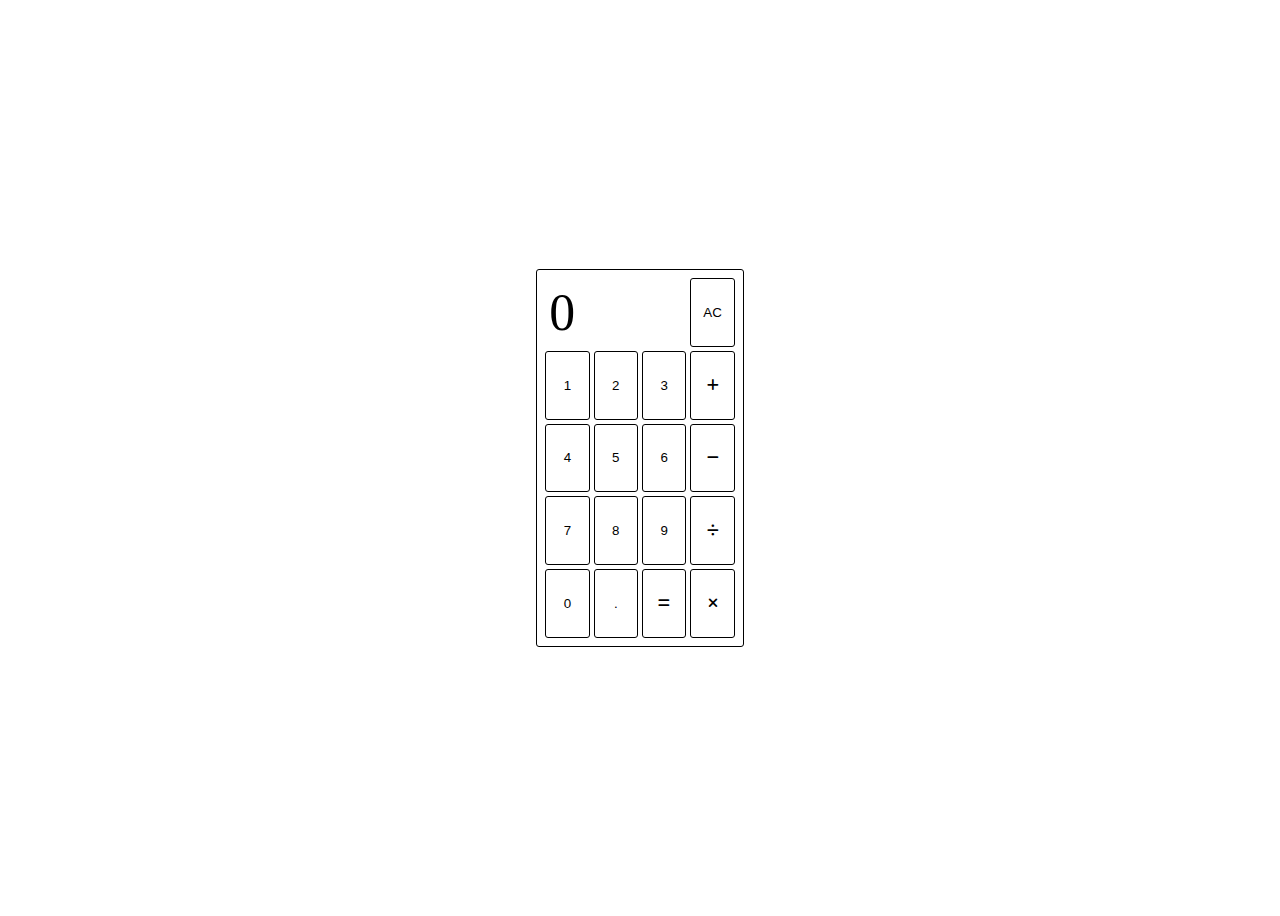
<file: Calculator/index.html>
<!DOCTYPE html>
<html lang="en">
<head>
    <meta charset="UTF-8">
    <meta http-equiv="X-UA-Compatible" content="IE=edge">
    <meta name="viewport" content="width=device-width, initial-scale=1.0">
    <link rel="stylesheet" href="style.css" type="text/css">
    <link rel="stylesheet" href="https://cdnjs.cloudflare.com/ajax/libs/font-awesome/6.4.0/css/all.min.css">
    <script></script>
    <script src="index.js" defer></script>
    <title>Document</title>
</head>
<body>
    <main>
        <section id="calculator">
            <div id="displayWindow"></div>
            <button class="clear">AC</button>
            <button class="equals"><i class="fa-solid fa-equals"></i></button>
            <button data-operator="add" class="addition"><i class="fa-solid fa-plus"></i></button>
            <button data-operator="subtract" class="subtraction"><i class="fa-solid fa-minus"></i></button>
            <button data-operator="multiply" class="multiplication"><i class="fa-solid fa-xmark"></i></button>
            <button data-operator="divide" class="division"><i class="fa-solid fa-divide"></i></button>
            <button data-number class="zero">0</button>
            <button data-number class="one">1</button>
            <button data-number class="two">2</button>
            <button data-number class="three">3</button>
            <button data-number class="four">4</button>
            <button data-number class="five">5</button>
            <button data-number class="six">6</button>
            <button data-number class="seven">7</button>
            <button data-number class="eight">8</button>
            <button data-number class="nine">9</button>
            <button data-number class="decimal">.</button>
        </section>
    </main>
</body>
</html>
</file>
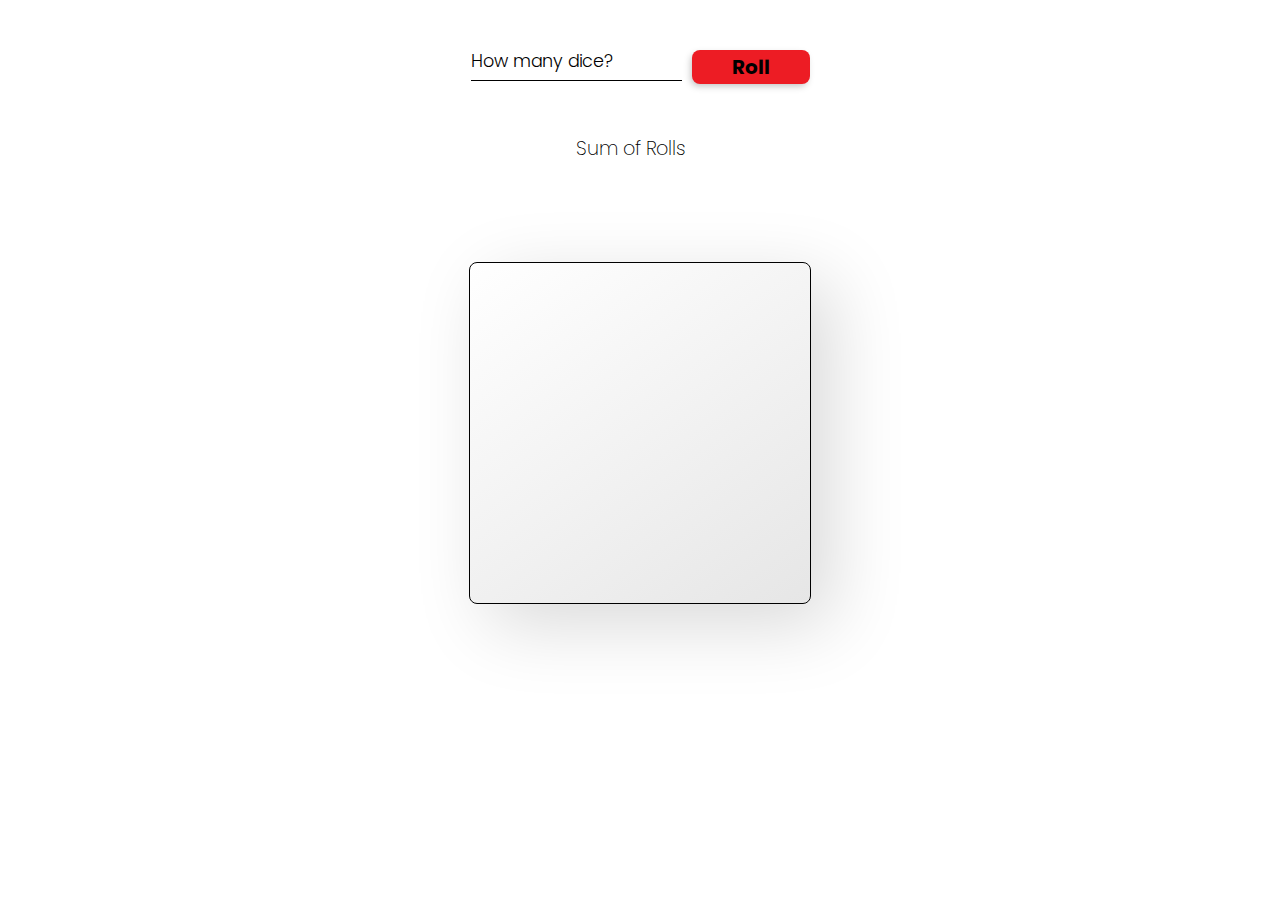
<file: Dice-Game/dice.html>
<!DOCTYPE html>
<html lang="en">

<head>
    <meta charset="UTF-8">
    <meta http-equiv="X-UA-Compatible" content="IE=edge">
    <meta name="viewport" content="width=device-width, initial-scale=1.0">
    <link rel="stylesheet" href="./Style/dicegame.css" type="text/css">
    <script src="dice.js" defer></script>
    <title>Document</title>
</head>

<body>
    <main>
        <section>
            <form>
                <div class="input-container">
                    <input type="text" id="numdice" name="numdice" max="99" placeholder=" ">
                    <label for="numdice">How many dice?</label>
                </div>
                <input id="rolldice-btn" type="submit" value="Roll">
            </form>
            <div class="sum-container">
                <p>Sum of Rolls</p>
                <p id="total-rolls"></p>
            </div>
            <div class="showdice-container">
                <button id="display-dice" class="hidden-btn">Show Dice</button>
                <div class="dice-container">
                </div>
            </div>
        </section>

    </main>
</body>

</html>
</file>
<file: Calculator/style.css>
main {
    height: 100vh;
    display: flex;
    justify-content: center;
    align-items: center;
}
#calculator {
    min-height: 40%;
    min-width: 15%;
    display: grid;
    grid-template: repeat(5, 1fr)/repeat(4, 1fr);
    grid-gap: 0.25em;
    border: 1px solid black;
    border-radius: 3px;
    padding: 8px;
    
}

button {
    border: 1px solid black;
    /* margin: 0.15em; */
    border-radius: 3px;
    display: flex;
    align-items: center;
    justify-content: center;
    background-color: transparent;
    cursor: pointer;
    transition: color 0.5s, background-color 0.5s; 
}

button:hover, .is-depressed {
    background-color: black;
    color: white;  
}

button:active {
    border: 3px solid white;
}


#displayWindow {
    grid-column: 1 / span 3;
    grid-row: 1;
    border: none;
    display: grid;
    align-items: center;
    padding-left: 4px;
    /* font-size: 5vh; */
}

[data-operator] i:first-child{
    pointer-events: none;
}

.one {
    grid-column: 1;
    grid-row: 2;
}

.two {
    grid-column: 2;
    grid-row: 2;
}

.three {
    grid-column: 3;
    grid-row: 2;
}

.four {
    grid-column: 1;
    grid-row: 3;
}

.five {
    grid-column: 2;
    grid-row: 3;
}

.six {
    grid-column: 3;
    grid-row: 3;
}


.seven {
    grid-column: 1;
    grid-row: 4;
}


.eight {
    grid-column: 2;
    grid-row: 4;
}

.nine {
    grid-column: 3;
    grid-row: 4;
}

.zero {
    grid-column: 1;
    grid-row: 5;
}

.decimal {
    grid-column: 2;
    grid-row: 5;
}

.addition {
    grid-column: 4;
    grid-row: 2;
}

.subtraction {
    grid-column: 4;
    grid-row: 3;
}


.division {
    grid-column: 4;
    grid-row: 4;
}

.multiplication {
    grid-column: 4;
    grid-row: 5;
}
</file>
<file: Dice-Game/Style/dicegame.css>
@import url('https://fonts.googleapis.com/css2?family=Orbitron:wght@400;500;600;700;800;900&family=Poppins:wght@100;300;400;500;700;900&display=swap');
@import url('./dice.css');

* {
    margin: 0;
    padding: 0;
    font-family: "Poppins";
}

main {
    display: flex;
    /* height: 100vh; */
    justify-content: center;
    align-items: center;
}

section {
    width: 100%;
    margin: 0 15px;
}

form {
    display: flex;
    justify-content: center;
    align-items: flex-end;
    margin-top: 50px;
}

.input-container {
    position: relative;
    margin-right: 10px;
    display: flex;
    align-items: flex-end;
}

label {
    position: absolute;
    top: 0;
    left: 0;
    transition: transform 200ms, font-weight 100ms;
}

input[type="text"] {
    border: none;
    border-bottom: 1px solid black;
    padding-left: 3px;



}

label,
input[type="text"] {
    width: 13rem;
    height: 2rem;
    font-size: 1.1em;
    font-weight: 300;
    transform: translateY(-3px);
}

input:focus~label,
input:not(:placeholder-shown)~label {
    font-weight: 200;
    transform: translateY(-30px) translateX(-27px) scale(75%);
}

input[type="submit"],
button {
    font-weight: 700;
    border: none;
    background-color: #ED1C24;
    border-radius: 8px;
    font-size: 1.25em;
    padding: 0.1em 2em;
    box-shadow: -2px 3px 7px -1px rgba(0, 0, 0, 0.25);
    transition: transform 100ms, background-color 100ms, color 100ms;
    cursor: pointer;
}

.hidden-btn {
    visibility: hidden;
}

#display-dice {
    background-color: #235789;
    width: 10em;
    font-weight: 500;
    color: white;

}

input[type="submit"]:hover {
    transform: translateY(-1px);
    box-shadow: none;
    background-color: #235789;
    color: white;
}

.sum-container {
    display: flex;
    justify-content: center;
    align-items: flex-end;
    margin-top: 50px;
}

.sum-container p {
    font-size: 1.2em;
    padding-right: 10px;
    font-weight: 200;
}

#total-rolls {
    font-weight: 400;
    color: #235789;
}

.showdice-container {
    margin: 30px 0;
    display: flex;
    flex-direction: column;
    justify-content: center;
    align-items: center;

}

.dice-container {
    display: flex;
    flex-wrap: wrap;
    justify-content: space-evenly;
    align-content: flex-start;
    gap: 5px 10px;
    margin-top: 35px;
    border: 1px solid black;
    width: 20em;
    min-height: 20em;
    padding: 10px;
    border-radius: 8px;
    background: linear-gradient(145deg, #ffffff, #e6e6e6);
    box-shadow: 20px 20px 74px #d9d9d9,
        -20px -20px 74px #ffffff;
}
</file>
